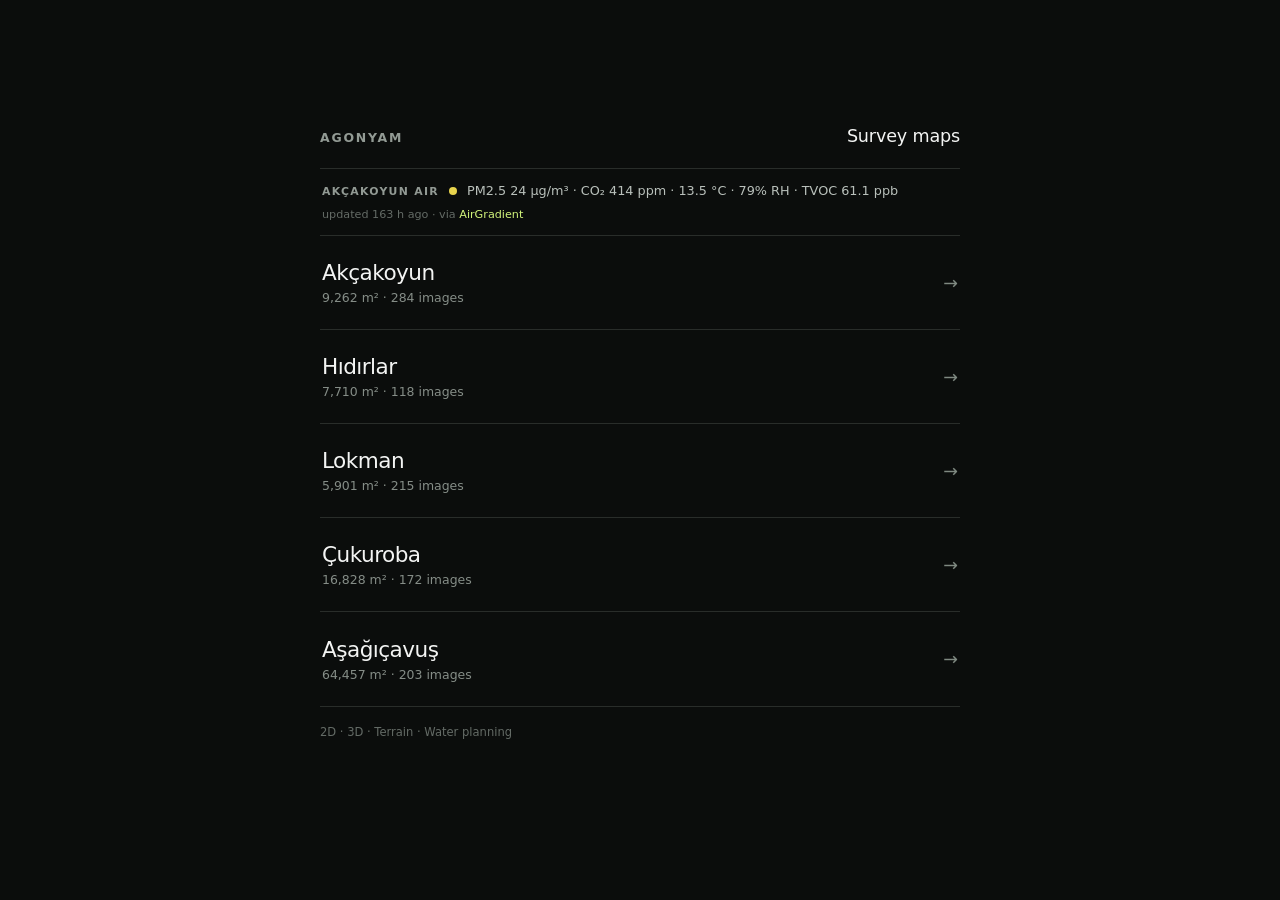
<file: index.html>
<!doctype html>
<html lang="en">
<head>
  <meta charset="utf-8">
  <meta name="viewport" content="width=device-width,initial-scale=1">
  <meta name="theme-color" content="#0b0d0c">
  <title>Agonyam Survey Maps</title>
  <style>
    :root { color-scheme: dark; font-family: Inter, ui-sans-serif, system-ui, sans-serif; }
    * { box-sizing: border-box; }
    body { margin: 0; min-height: 100vh; color: #f3f4f3; background: #0b0d0c; }
    main { width: min(640px, calc(100% - 40px)); margin: 0 auto; padding: clamp(64px, 14vh, 130px) 0 60px; }
    header { display: flex; align-items: baseline; justify-content: space-between; gap: 20px; padding-bottom: 22px; border-bottom: 1px solid #292d2a; }
    .brand { color: #929a94; font-size: .78rem; font-weight: 600; letter-spacing: .14em; text-transform: uppercase; }
    h1 { margin: 0; font-size: 1.1rem; font-weight: 500; letter-spacing: -.01em; }
    .places { border-bottom: 1px solid #292d2a; }
    a { display: grid; grid-template-columns: 1fr auto; align-items: center; gap: 24px; min-height: 94px; padding: 18px 2px; color: inherit; text-decoration: none; border-bottom: 1px solid #292d2a; }
    a:last-child { border-bottom: 0; }
    a strong { display: block; font-size: 1.35rem; font-weight: 500; letter-spacing: -.025em; }
    a small { display: block; margin-top: 5px; color: #858d87; font-size: .78rem; }
    a span { color: #7f8981; font-size: 1.1rem; transition: color .15s, transform .15s; }
    a:hover span, a:focus-visible span { color: #d2f47b; transform: translateX(3px); }
    a:focus-visible { outline: 1px solid #d2f47b; outline-offset: 5px; }
    footer { margin-top: 18px; color: #646b66; font-size: .72rem; }
    .air { display: flex; align-items: baseline; gap: 10px; flex-wrap: wrap; padding: 14px 2px; border-bottom: 1px solid #292d2a; font-size: .8rem; color: #b9c0bb; }
    .air[hidden] { display: none; }
    .air-label { color: #929a94; font-size: .68rem; font-weight: 600; letter-spacing: .12em; text-transform: uppercase; }
    .air-dot { width: 8px; height: 8px; border-radius: 50%; background: #888; align-self: center; flex: none; }
    .air small { color: #646b66; font-size: .7rem; }
    .air a { display: inline; min-height: 0; padding: 0; border: 0; color: #d2f47b; }
    @media (max-width: 480px) {
      main { width: calc(100% - 32px); padding-top: 48px; }
      header { display: block; }
      h1 { margin-top: 8px; }
      a { min-height: 88px; }
    }
  </style>
</head>
<body>
  <main>
    <header>
      <div class="brand">Agonyam</div>
      <h1>Survey maps</h1>
    </header>
    <section id="air" class="air" hidden aria-label="Live air quality at Akçakoyun">
      <span class="air-label">Akçakoyun air</span>
      <span class="air-dot" id="air-dot" aria-hidden="true"></span>
      <span id="air-values"></span>
      <small><span id="air-meta"></span> · via <a href="https://www.airgradient.com/map/">AirGradient</a></small>
    </section>
    <section class="places" aria-label="Survey locations">
      <a href="./akcakoyun/"><div><strong>Akçakoyun</strong><small>9,262 m² · 284 images</small></div><span aria-hidden="true">→</span></a>
      <a href="./hidirlar/"><div><strong>Hıdırlar</strong><small>7,710 m² · 118 images</small></div><span aria-hidden="true">→</span></a>
      <a href="./lokman/"><div><strong>Lokman</strong><small>5,901 m² · 215 images</small></div><span aria-hidden="true">→</span></a>
      <a href="./cukuroba/"><div><strong>Çukuroba</strong><small>16,828 m² · 172 images</small></div><span aria-hidden="true">→</span></a>
      <a href="./asagicavus/"><div><strong>Aşağıçavuş</strong><small>64,457 m² · 203 images</small></div><span aria-hidden="true">→</span></a>
    </section>
    <footer>2D · 3D · Terrain · Water planning</footer>
  </main>
  <script>
  (function () {
    var section = document.getElementById('air');
    function ago(iso) {
      var t = Date.parse(iso);
      if (isNaN(t)) return '';
      var m = Math.max(0, Math.round((Date.now() - t) / 60000));
      if (m < 1) return 'just now';
      if (m === 1) return '1 min ago';
      if (m < 60) return m + ' min ago';
      return Math.round(m / 60) + ' h ago';
    }
    function band(pm) {
      if (pm === null || pm === undefined) return '#888';
      if (pm < 12) return '#7bd88f';
      if (pm < 35.5) return '#e8d44d';
      if (pm < 55.5) return '#ef9b4d';
      return '#e05d5d';
    }
    fetch('./airquality.json', { cache: 'no-store' }).then(function (r) {
      if (!r.ok) throw new Error('HTTP ' + r.status);
      return r.json();
    }).then(function (d) {
      if (d.pm02 === null && d.rco2 === null) return;
      document.getElementById('air-dot').style.background = band(d.pm02);
      var parts = [];
      if (d.pm02 !== null && d.pm02 !== undefined) parts.push('PM2.5 ' + d.pm02 + ' µg/m³');
      if (d.rco2 !== null && d.rco2 !== undefined) parts.push('CO₂ ' + d.rco2 + ' ppm');
      if (d.atmp !== null && d.atmp !== undefined) parts.push(d.atmp + ' °C');
      if (d.rhum !== null && d.rhum !== undefined) parts.push(d.rhum + '% RH');
      if (d.tvoc !== null && d.tvoc !== undefined) parts.push('TVOC ' + d.tvoc + ' ppb');
      document.getElementById('air-values').textContent = parts.join(' · ');
      var when = ago(d.timestamp || d.fetchedAt);
      document.getElementById('air-meta').textContent = when ? 'updated ' + when : '';
      section.hidden = false;
    }).catch(function () { /* stay hidden when the snapshot is unavailable */ });
  })();
  </script>
</body>
</html>
</file>
